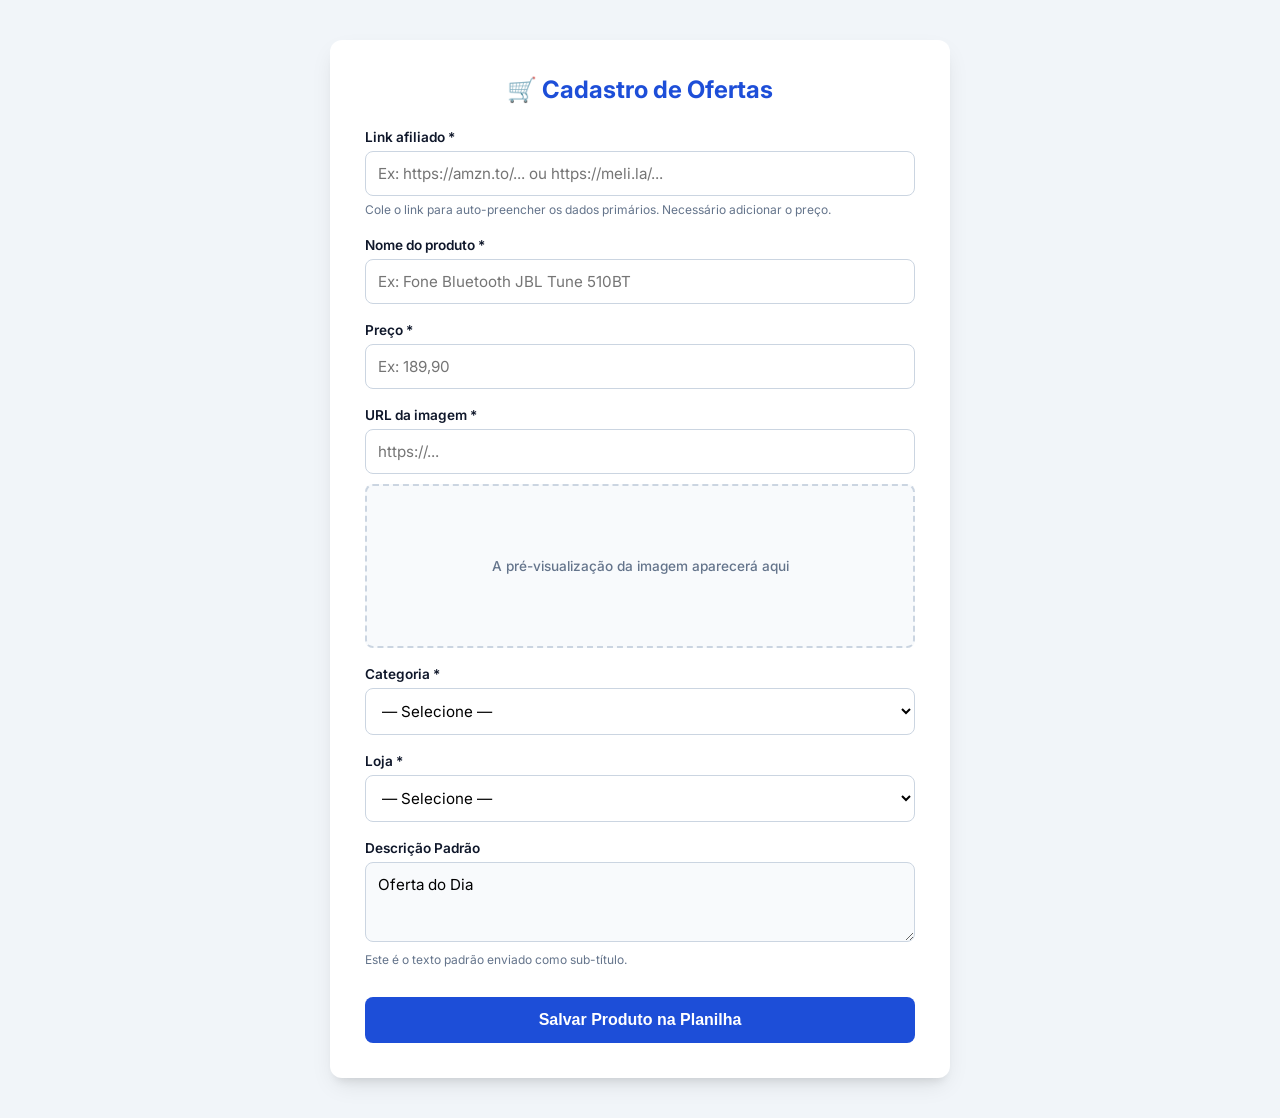
<file: 3497.html>
<!DOCTYPE html>

<html lang="pt-br">

<head>

    <meta charset="UTF-8">

    <meta name="viewport" content="width=device-width, initial-scale=1.0">

    <title>Admin — Mercado NEB</title>

    <link href="https://fonts.googleapis.com/css2?family=Inter:wght@400;600;700&display=swap" rel="stylesheet">

    <style>

        :root {

            --primary: #1d4ed8;

            --primary-hover: #1e40af;

            --bg-color: #f1f5f9;

            --surface: #ffffff;

            --text-main: #0f172a;

            --text-muted: #64748b;

            --border: #cbd5e1;

            --success-bg: #dcfce7;

            --success-text: #166534;

            --error-bg: #fef2f2;

            --error-text: #991b1b;

            --info-bg: #e0f2fe;

            --info-text: #075985;

        }



        body {

            font-family: 'Inter', sans-serif;

            background: var(--bg-color);

            color: var(--text-main);

            padding: 40px 20px;

            margin: 0;

            display: flex;

            justify-content: center;

        }



        .container {

            width: 100%;

            max-width: 550px;

            background: var(--surface);

            padding: 35px;

            border-radius: 12px;

            box-shadow: 0 10px 25px -5px rgba(0,0,0,0.1), 0 8px 10px -6px rgba(0,0,0,0.1);

        }



        h2 {

            text-align: center;

            margin-top: 0;

            margin-bottom: 25px;

            color: var(--primary);

            font-size: 1.5rem;

            display: flex;

            align-items: center;

            justify-content: center;

            gap: 10px;

        }



        .form-group {

            margin-bottom: 18px;

        }



        label {

            display: block;

            font-size: 0.85rem;

            font-weight: 600;

            color: var(--text-main);

            margin-bottom: 6px;

        }



        input, select, textarea {

            width: 100%;

            padding: 12px;

            border: 1px solid var(--border);

            border-radius: 8px;

            font-size: 0.95rem;

            font-family: 'Inter', sans-serif;

            box-sizing: border-box;

            transition: all 0.2s ease;

            background-color: #fff;

        }



        input:focus, select:focus, textarea:focus {

            border-color: var(--primary);

            box-shadow: 0 0 0 3px rgba(29, 78, 216, 0.15);

            outline: none;

        }



        textarea {

            height: 80px;

            resize: vertical;

            background-color: #f8fafc;

        }



        .preview {

            text-align: center;

            margin-top: 10px;

            min-height: 140px;

            background: #f8fafc;

            border-radius: 8px;

            display: flex;

            align-items: center;

            justify-content: center;

            border: 2px dashed var(--border);

            overflow: hidden;

            padding: 10px;

        }



        .preview img {

            max-width: 100%;

            max-height: 120px;

            object-fit: contain;

            display: none;

            border-radius: 4px;

        }



        .preview span {

            color: var(--text-muted);

            font-size: 0.85rem;

            font-weight: 500;

        }



        button {

            margin-top: 10px;

            width: 100%;

            padding: 14px;

            border: none;

            background: var(--primary);

            color: white;

            font-size: 1rem;

            font-weight: 700;

            border-radius: 8px;

            cursor: pointer;

            transition: background 0.2s, transform 0.1s;

        }



        button:hover:not(:disabled) {

            background: var(--primary-hover);

        }



        button:active:not(:disabled) {

            transform: scale(0.98);

        }



        button:disabled {

            background: var(--text-muted);

            cursor: not-allowed;

            opacity: 0.8;

        }



        .msg {

            margin-top: 20px;

            padding: 14px;

            border-radius: 8px;

            text-align: center;

            font-weight: 600;

            font-size: 0.9rem;

            display: none;

            animation: fadeIn 0.3s ease;

        }



        @keyframes fadeIn {

            from { opacity: 0; transform: translateY(-10px); }

            to { opacity: 1; transform: translateY(0); }

        }



        .msg.sucesso { background: var(--success-bg); color: var(--success-text); border: 1px solid #bbf7d0; }

        .msg.erro    { background: var(--error-bg); color: var(--error-text); border: 1px solid #fecaca; }

        .msg.info    { background: var(--info-bg); color: var(--info-text); border: 1px solid #bae6fd; }



        .preco-dica {

            font-size: 0.75rem;

            color: var(--text-muted);

            margin-top: 6px;

            line-height: 1.4;

        }



        .loading-input {

            background-image: url('https://i.gifer.com/ZZ5H.gif');

            background-repeat: no-repeat;

            background-position: right 12px center;

            background-size: 20px;

            padding-right: 40px;

        }

    </style>

</head>

<body>



<div class="container">

    <h2>🛒 Cadastro de Ofertas</h2>



    <div class="form-group">

        <label for="link">Link afiliado *</label>

        <input type="url" id="link" placeholder="Ex: https://amzn.to/... ou https://meli.la/..." oninput="aoDigitarLink()" required>

        <div class="preco-dica">Cole o link para auto-preencher os dados primários. Necessário adicionar o preço.</div>

    </div>



    <div class="form-group">

        <label for="nome">Nome do produto *</label>

        <input type="text" id="nome" placeholder="Ex: Fone Bluetooth JBL Tune 510BT" required>

    </div>



    <div class="form-group">

        <label for="preco">Preço *</label>

        <input type="text" id="preco" placeholder="Ex: 189,90">

    </div>

   

    <div class="form-group">

        <label for="img">URL da imagem *</label>

        <input type="url" id="img" placeholder="https://..." oninput="atualizarPreview()" required>

       

        <div class="preview">

            <img id="preview-img" alt="Preview da imagem">

            <span id="preview-txt">A pré-visualização da imagem aparecerá aqui</span>

        </div>

    </div>



    <div class="form-group">

        <label for="categoria">Categoria *</label>

        <select id="categoria" required>

            <option value="">— Selecione —</option>

            <option value="casa">Casa</option>

            <option value="auto">Auto</option>

            <option value="eletronicos">Eletrônicos</option>

            <option value="eletrodomesticos">Eletrodomésticos</option>

            <option value="fitness">Fitness</option>

            <option value="escritorio">Escritório</option>

            <option value="moda">Moda</option>

            <option value="beleza">Beleza</option>

            <option value="saude">Saúde</option>

            <option value="livros">Livros</option>

            <option value="outros">Outros</option>

        </select>

    </div>



    <div class="form-group">

        <label for="loja">Loja *</label>

        <select id="loja" required>

            <option value="">— Selecione —</option>

            <option value="amazon">Amazon</option>

            <option value="mercadolivre">Mercado Livre</option>

        </select>

    </div>



    <div class="form-group">

        <label for="desc">Descrição Padrão</label>

        <textarea id="desc" readonly>Oferta do Dia</textarea>

        <div class="preco-dica">Este é o texto padrão enviado como sub-título.</div>

    </div>



    <button id="btn-salvar" onclick="salvarProduto()">Salvar Produto na Planilha</button>



    <div class="msg" id="msg"></div>

</div>



<script>

    // Conexão com o Back-end (Google Apps Script)

    const API = "https://script.google.com/macros/s/AKfycbwnsSaW3Nc91CIohgmBeWz56Uk-NkfPPCgWFP7BAG26VDsyrys2eOlr8a7QaMlBlU7G/exec";



    let debounceTimeout;



    function aoDigitarLink() {

        clearTimeout(debounceTimeout);

        const linkStr = document.getElementById('link').value.trim();

       

        if (!linkStr.startsWith('http')) return;



        debounceTimeout = setTimeout(() => {

            processarLink(linkStr);

        }, 800);

    }



    async function processarLink(url) {

        const inputLink = document.getElementById('link');

        const lojaSelect = document.getElementById('loja');



        // Lógica de auto-seleção de loja melhorada

        const urlLower = url.toLowerCase();

        if (urlLower.includes('meli.la') || urlLower.includes('mercadolivre.com')) {

            lojaSelect.value = 'mercadolivre';

        } else if (urlLower.includes('amzn.to') || urlLower.includes('amazon.com')) {

            lojaSelect.value = 'amazon';

        }



        inputLink.classList.add('loading-input');

        mostrarMsg('Analisando link e extraindo metadados...', 'info');



        try {

            const resposta = await fetch(`https://api.microlink.io?url=${encodeURIComponent(url)}`);

            const dados = await resposta.json();



            if (dados.status === 'success') {

                const info = dados.data;



                if (info.title && !document.getElementById('nome').value) {

                    let tituloLimpo = info.title.split('|')[0].trim();

                    document.getElementById('nome').value = tituloLimpo;

                }



                if (info.image && info.image.url && !document.getElementById('img').value) {

                    document.getElementById('img').value = info.image.url;

                    atualizarPreview();

                }



                mostrarMsg('✅ Dados extraídos com sucesso! Revise e preencha o restante.', 'sucesso');

            } else {

                throw new Error('Microlink não retornou sucesso.');

            }

        } catch (erro) {

            console.warn('Scrape falhou no front-end:', erro);

            mostrarMsg('Preencha os dados manualmente. O scraping automático foi bloqueado pela loja.', 'info');

        } finally {

            inputLink.classList.remove('loading-input');

        }

    }



    function atualizarPreview() {

        const url = document.getElementById('img').value.trim();

        const img = document.getElementById('preview-img');

        const txt = document.getElementById('preview-txt');

       

        if (url) {

            img.src = url;

            img.style.display = 'block';

            txt.style.display = 'none';

        } else {

            img.style.display = 'none';

            txt.style.display = 'block';

        }

    }



    function mostrarMsg(texto, tipo) {

        const el = document.getElementById('msg');

        el.textContent = texto;

        el.className = 'msg ' + tipo;

        el.style.display = 'block';

       

        if (tipo !== 'info') {

            setTimeout(() => {

                el.style.animation = 'fadeIn 0.3s ease reverse forwards';

                setTimeout(() => {

                    el.style.display = 'none';

                    el.style.animation = '';

                }, 300);

            }, 5000);

        }

    }



    function validar(produto) {

        if (!produto.link)       return 'O Link Afiliado é obrigatório.';

        if (!produto.nome)       return 'O Nome do produto é obrigatório.';

        if (!produto.img)        return 'A URL da imagem é obrigatória.';

        if (!produto.categoria)  return 'Selecione a categoria do produto.';

        if (!produto.loja)       return 'Selecione a loja correspondente.';

        return null;

    }



    async function salvarProduto() {

        const btn = document.getElementById('btn-salvar');



        const produto = {

            nome:      document.getElementById('nome').value.trim(),

            preco:     document.getElementById('preco').value.trim(),

            img:       document.getElementById('img').value.trim(),

            link:      document.getElementById('link').value.trim(),

            categoria: document.getElementById('categoria').value,

            loja:      document.getElementById('loja').value,

            desc:      document.getElementById('desc').value.trim()

        };



        const erro = validar(produto);

        if (erro) {

            mostrarMsg(erro, 'erro');

            return;

        }



        // Estado de Loading no botão

        btn.disabled = true;

        btn.textContent = 'Enviando...';



        try {

            await fetch(API, {

                method: 'POST',

                mode: 'no-cors', // Necessário para evitar bloqueio de CORS do Google Apps Script

                body: JSON.stringify(produto),

            });



            mostrarMsg('✅ Produto cadastrado com sucesso!', 'sucesso');



            // Limpeza do formulário

            ['nome','preco','img','link'].forEach(id => document.getElementById(id).value = '');

            document.getElementById('categoria').value = '';

            document.getElementById('loja').value = '';

            atualizarPreview(); // Reseta a imagem de preview



        } catch (err) {

            console.error('Falha de rede:', err);

            mostrarMsg('❌ Erro de conexão ao tentar salvar na planilha.', 'erro');

        } finally {

            // Restaura o botão

            btn.disabled = false;

            btn.textContent = 'Salvar Produto na Planilha';

        }

    }

</script>



</body>

</html>
</file>
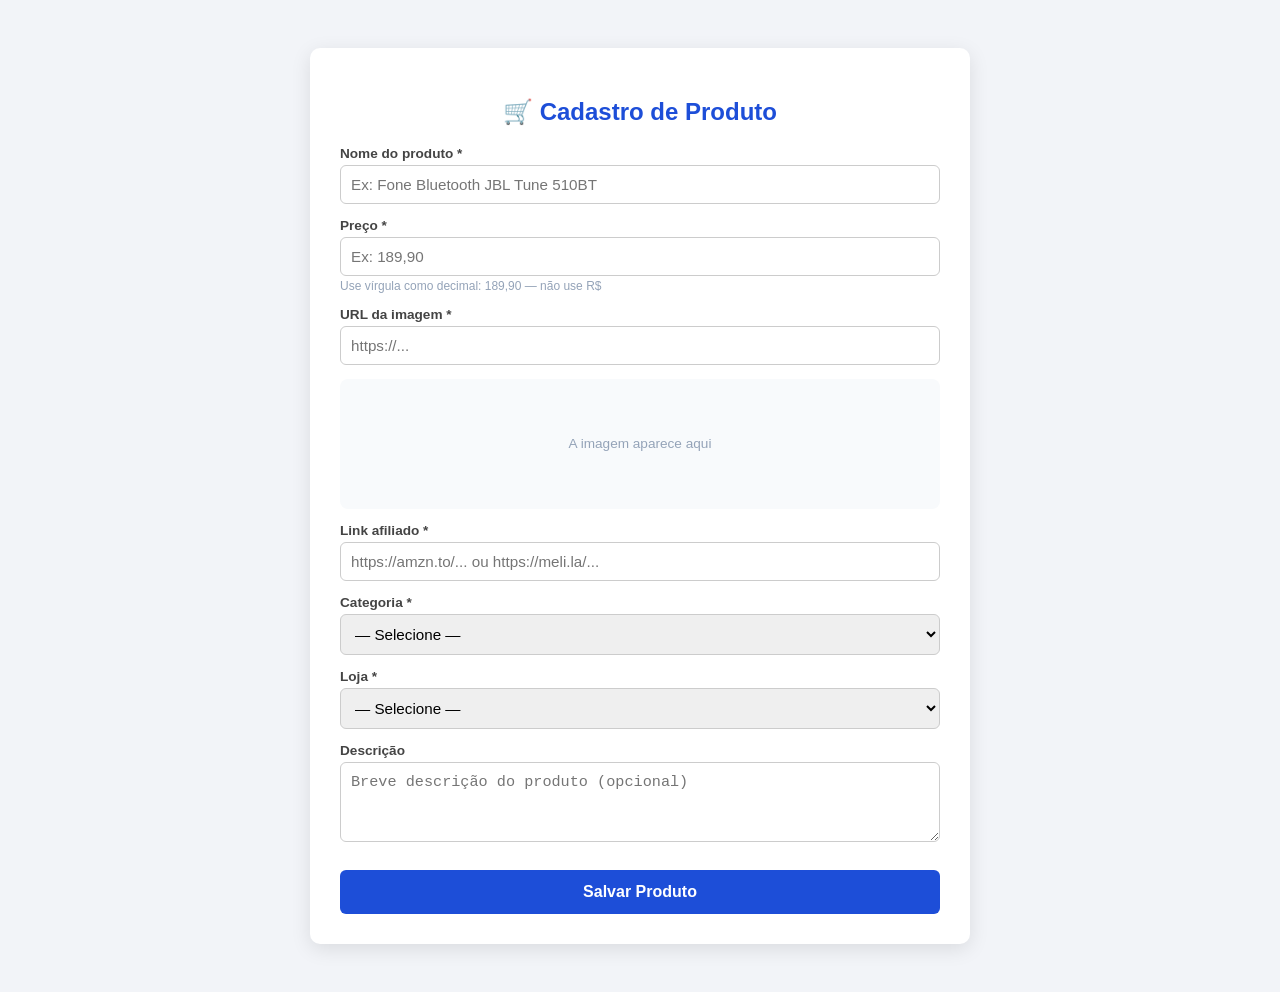
<file: admin.html>
<!DOCTYPE html>
<html lang="pt-br">
<head>
    <meta charset="UTF-8">
    <meta name="viewport" content="width=device-width, initial-scale=1.0">
    <title>Admin — Mercado NEB</title>
    <style>
        body {
            font-family: Arial, sans-serif;
            background: #f2f4f8;
            padding: 40px 20px;
        }

        .container {
            max-width: 600px;
            margin: auto;
            background: white;
            padding: 30px;
            border-radius: 10px;
            box-shadow: 0 5px 20px rgba(0,0,0,0.1);
        }

        h2 {
            text-align: center;
            margin-bottom: 20px;
            color: #1d4ed8;
        }

        label {
            display: block;
            margin-top: 14px;
            font-size: 0.85rem;
            font-weight: bold;
            color: #444;
        }

        input, select, textarea {
            width: 100%;
            padding: 10px;
            margin-top: 4px;
            border: 1px solid #ccc;
            border-radius: 6px;
            font-size: 0.95rem;
            box-sizing: border-box;
        }

        input:focus, select:focus, textarea:focus {
            border-color: #1d4ed8;
            outline: none;
        }

        textarea { height: 80px; resize: vertical; }

        .preview {
            text-align: center;
            margin: 14px 0 4px;
            min-height: 130px;
            background: #f8fafc;
            border-radius: 8px;
            display: flex;
            align-items: center;
            justify-content: center;
        }

        .preview img {
            max-width: 120px;
            max-height: 120px;
            object-fit: contain;
            display: none;
        }

        .preview span {
            color: #94a3b8;
            font-size: 0.85rem;
        }

        button {
            margin-top: 24px;
            width: 100%;
            padding: 13px;
            border: none;
            background: #1d4ed8;
            color: white;
            font-size: 1rem;
            font-weight: bold;
            border-radius: 6px;
            cursor: pointer;
            transition: background 0.2s;
        }

        button:hover { background: #1b4f72; }
        button:disabled { background: #94a3b8; cursor: default; }

        .msg {
            margin-top: 16px;
            padding: 12px;
            border-radius: 6px;
            text-align: center;
            font-weight: bold;
            display: none;
        }

        .msg.sucesso { background: #dcfce7; color: #166534; }
        .msg.erro    { background: #fef2f2; color: #991b1b; }

        .preco-dica {
            font-size: 0.75rem;
            color: #94a3b8;
            margin-top: 3px;
        }
    </style>
</head>
<body>

<div class="container">
    <h2>🛒 Cadastro de Produto</h2>

    <label>Nome do produto *</label>
    <input id="nome" placeholder="Ex: Fone Bluetooth JBL Tune 510BT">

    <label>Preço *</label>
    <input id="preco" placeholder="Ex: 189,90">
    <div class="preco-dica">Use vírgula como decimal: 189,90 — não use R$</div>

    <label>URL da imagem *</label>
    <input id="img" placeholder="https://..." oninput="atualizarPreview()">

    <div class="preview">
        <img id="preview-img">
        <span id="preview-txt">A imagem aparece aqui</span>
    </div>

    <label>Link afiliado *</label>
    <input id="link" placeholder="https://amzn.to/... ou https://meli.la/...">

    <label>Categoria *</label>
    <select id="categoria">
        <option value="">— Selecione —</option>
        <option value="casa">Casa</option>
        <option value="eletronicos">Eletrônicos</option>
        <option value="fitness">Fitness</option>
        <option value="escritorio">Escritório</option>
        <option value="moda">Moda</option>
        <option value="beleza">Beleza</option>
        <option value="saude">Saúde</option>
        <option value="livros">Livros</option>
        <option value="outros">Outros</option>
    </select>

    <label>Loja *</label>
    <select id="loja">
        <option value="">— Selecione —</option>
        <option value="amazon">Amazon</option>
        <option value="mercadolivre">Mercado Livre</option>
    </select>

    <label>Descrição</label>
    <textarea id="desc" placeholder="Breve descrição do produto (opcional)"></textarea>

    <button id="btn-salvar" onclick="salvarProduto()">Salvar Produto</button>

    <div class="msg" id="msg"></div>
</div>

<script>
    // ← Cole aqui a URL do seu Google Apps Script
    const API = "https://script.google.com/macros/s/AKfycbwnsSaW3Nc91CIohgmBeWz56Uk-NkfPPCgWFP7BAG26VDsyrys2eOlr8a7QaMlBlU7G/exec";

    function atualizarPreview() {
        const url = document.getElementById('img').value.trim();
        const img = document.getElementById('preview-img');
        const txt = document.getElementById('preview-txt');
        if (url) {
            img.src = url;
            img.style.display = 'block';
            txt.style.display = 'none';
        } else {
            img.style.display = 'none';
            txt.style.display = 'block';
        }
    }

    function mostrarMsg(texto, tipo) {
        const el = document.getElementById('msg');
        el.textContent = texto;
        el.className = 'msg ' + tipo;
        el.style.display = 'block';
        setTimeout(() => el.style.display = 'none', 4000);
    }

    function validar(produto) {
        if (!produto.nome)       return 'Preencha o nome do produto.';
        if (!produto.preco)      return 'Preencha o preço.';
        if (!produto.img)        return 'Preencha a URL da imagem.';
        if (!produto.link)       return 'Preencha o link afiliado.';
        if (!produto.categoria)  return 'Selecione uma categoria.';
        if (!produto.loja)       return 'Selecione a loja.';
        return null;
    }

    async function salvarProduto() {
        const btn = document.getElementById('btn-salvar');

        const produto = {
            // O ID sequencial é gerado pelo Apps Script na planilha
            nome:      document.getElementById('nome').value.trim(),
            preco:     document.getElementById('preco').value.trim(),
            img:       document.getElementById('img').value.trim(),
            link:      document.getElementById('link').value.trim(),
            categoria: document.getElementById('categoria').value,
            loja:      document.getElementById('loja').value,
            desc:      document.getElementById('desc').value.trim(),
        };

        const erro = validar(produto);
        if (erro) { mostrarMsg(erro, 'erro'); return; }

        btn.disabled = true;
        btn.textContent = 'Salvando...';

        try {
            await fetch(API, {
                method: 'POST',
                mode: 'no-cors', // necessário para Apps Script
                body: JSON.stringify(produto),
            });

            mostrarMsg('✅ Produto salvo com sucesso!', 'sucesso');

            // Limpa o formulário
            ['nome','preco','img','link','desc'].forEach(id => document.getElementById(id).value = '');
            document.getElementById('categoria').value = '';
            document.getElementById('loja').value = '';
            document.getElementById('preview-img').style.display = 'none';
            document.getElementById('preview-txt').style.display = 'block';

        } catch (err) {
            mostrarMsg('❌ Erro ao salvar. Verifique a URL do Apps Script.', 'erro');
        }

        btn.disabled = false;
        btn.textContent = 'Salvar Produto';
    }
</script>

</body>
</html>
</file>
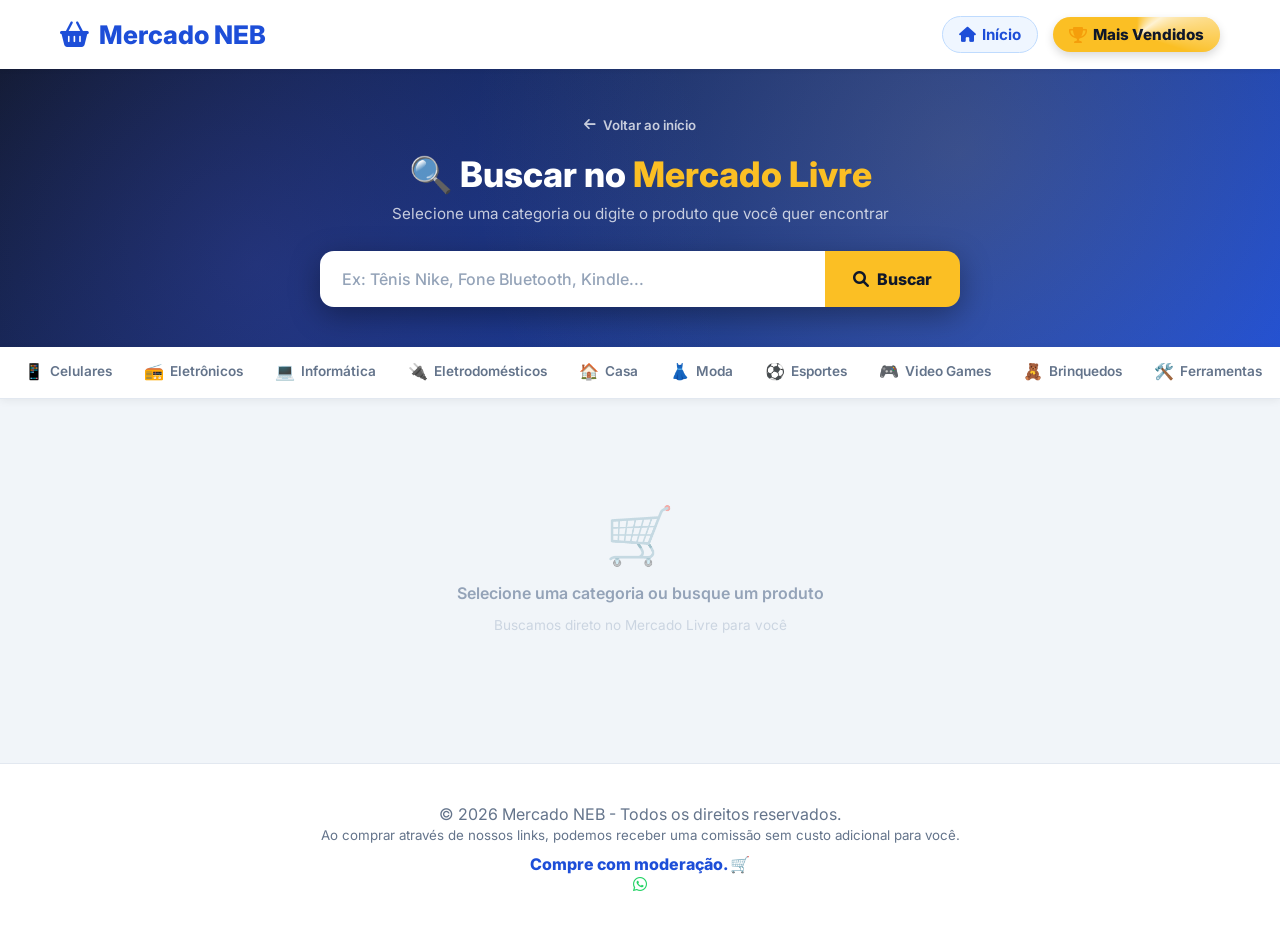
<file: busca.html>
<!DOCTYPE html>
<html lang="pt-br">
<head>
    <script async src="https://www.googletagmanager.com/gtag/js?id=G-QTCN9HXRNL"></script>
    <script>
        window.dataLayer = window.dataLayer || [];
        function gtag(){dataLayer.push(arguments);}
        gtag('js', new Date());
        gtag('config', 'G-QTCN9HXRNL');
    </script>

    <meta charset="UTF-8">
    <meta name="viewport" content="width=device-width, initial-scale=1.0">
    <title>Buscar Produtos | Mercado NEB</title>

    <link rel="icon" href="data:image/svg+xml,<svg xmlns=%22http://www.w3.org/2000/svg%22 viewBox=%220 0 100 100%22><text y=%22.9em%22 font-size=%2290%22>🧺</text></svg>">
    <link rel="stylesheet" href="style.css">
    <link rel="stylesheet" href="busca.css">
    <link href="https://fonts.googleapis.com/css2?family=Inter:wght@400;600;800&display=swap" rel="stylesheet">
    <link rel="stylesheet" href="https://cdnjs.cloudflare.com/ajax/libs/font-awesome/6.0.0/css/all.min.css">
</head>
<body>

    <header>
        <div class="container header-content">
            <a href="index.html" class="logo" style="text-decoration:none;">
                <i class="fas fa-shopping-basket"></i>
                <span>Mercado NEB</span>
            </a>
            <nav>
                <ul>
                    <li><a href="index.html" class="nav-inicio"><i class="fas fa-home"></i> Início</a></li>
                    <li>
                        <a href="mais_vendidos.html" class="nav-link-destaque">
                            <i class="fas fa-trophy"></i> Mais Vendidos
                        </a>
                    </li>
                </ul>
            </nav>
        </div>
    </header>


<script src="https://pl29206580.profitablecpmratenetwork.com/49/30/7b/49307b48dea85fa07eaa3f8c93891f4d.js"></script>


    <section class="busca-hero">
        <div class="container">
            <a href="index.html" class="back-link">
                <i class="fas fa-arrow-left"></i> Voltar ao início
            </a>
            <h1>🔍 Buscar no <span>Mercado Livre</span></h1>
            <p>Selecione uma categoria ou digite o produto que você quer encontrar</p>

            <div class="hero-search-wrap">
                <input
                    type="text"
                    id="campoBusca"
                    placeholder="Ex: Tênis Nike, Fone Bluetooth, Kindle..."
                    onkeydown="if(event.key==='Enter') executarBusca()"
                    autocomplete="off"
                />
                <button onclick="executarBusca()">
                    <i class="fas fa-search"></i> Buscar
                </button>
            </div>
        </div>
    </section>

    <nav class="categoria-bar">
        <div class="container">
            <button class="cat-btn" data-termo="Celulares Smartphones" onclick="buscaRapida(this)">
                <span>📱</span> Celulares
            </button>
            <button class="cat-btn" data-termo="Eletrônicos" onclick="buscaRapida(this)">
                <span>📻</span> Eletrônicos
            </button>
            <button class="cat-btn" data-termo="Notebook Computador" onclick="buscaRapida(this)">
                <span>💻</span> Informática
            </button>
            <button class="cat-btn" data-termo="Eletrodomésticos" onclick="buscaRapida(this)">
                <span>🔌</span> Eletrodomésticos
            </button>
            <button class="cat-btn" data-termo="Casa Decoração" onclick="buscaRapida(this)">
                <span>🏠</span> Casa
            </button>
            <button class="cat-btn" data-termo="Moda Roupas" onclick="buscaRapida(this)">
                <span>👗</span> Moda
            </button>
            <button class="cat-btn" data-termo="Esportes Fitness" onclick="buscaRapida(this)">
                <span>⚽</span> Esportes
            </button>
            <button class="cat-btn" data-termo="Video Games" onclick="buscaRapida(this)">
                <span>🎮</span> Video Games
            </button>
            <button class="cat-btn" data-termo="Brinquedos" onclick="buscaRapida(this)">
                <span>🧸</span> Brinquedos
            </button>
            <button class="cat-btn" data-termo="Ferramentas" onclick="buscaRapida(this)">
                <span>🛠️</span> Ferramentas
            </button>
            <button class="cat-btn" data-termo="Livros" onclick="buscaRapida(this)">
                <span>📚</span> Livros
            </button>
            <button class="cat-btn" data-termo="Beleza Cosméticos" onclick="buscaRapida(this)">
                <span>💄</span> Beleza
            </button>
        </div>
    </nav>

    <main class="resultados-section container">

        <div class="resultados-header" id="resultados-header" style="display:none;">
            <div>
                <div class="resultados-title">Resultados para: <span id="termo-exibido"></span></div>
                <div class="resultados-count" id="resultados-count" style="margin-top:6px;display:inline-block;"></div>
            </div>
            <div class="sort-wrap">
                <label for="ordenacao">Ordenar:</label>
                <select id="ordenacao" onchange="reordenar()">
                    <option value="relevance">Mais relevantes</option>
                    <option value="price_asc">Menor preço</option>
                    <option value="price_desc">Maior preço</option>
                    <option value="sold_quantity_desc">Mais vendidos</option>
                </select>
            </div>
        </div>

        <div id="resultados-conteudo">
            <div class="estado-inicial">
                <div class="icone">🛒</div>
                <p>Selecione uma categoria ou busque um produto</p>
                <small>Buscamos direto no Mercado Livre para você</small>
            </div>
        </div>

        <div class="price-alert-global" id="alerta-preco" style="display:none; margin-top: 30px;">
            ⚠️ Os valores poderam ser alterados a qualquer momento
        </div>

        <div class="ml-paginacao" id="ml-paginacao" style="display:none;">
            <button id="ml-btn-anterior" onclick="paginar(-1)">← Anterior</button>
            <span id="ml-info-pagina"></span>
            <button id="ml-btn-proximo" onclick="paginar(1)">Próximo →</button>
        </div>

    </main>

    <footer>
        <div class="container">
            <p>&copy; 2026 Mercado NEB - Todos os direitos reservados.</p>
            <small>Ao comprar através de nossos links, podemos receber uma comissão sem custo adicional para você.</small>
            <p class="footer-destaque">Compre com moderação. 🛒</p>
            <a href="https://wa.me/558532344277?text=Ol%C3%A1,%20vim%20pelo%20site%20Mercado%20NEB" target="_blank" class="nav-whatsapp" aria-label="Fale conosco no WhatsApp">
                <i class="fab fa-whatsapp"></i>
            </a>
        </div>
    </footer>

    <script>
        // Observador simples para mostrar o alerta apenas quando houver resultados de busca na tela
        const observador = new MutationObserver((mutations) => {
            mutations.forEach((mutation) => {
                if (mutation.type === 'childList') {
                    const temResultados = document.querySelector('#resultados-conteudo .ml-card');
                    document.getElementById('alerta-preco').style.display = temResultados ? 'block' : 'none';
                }
            });
        });

        // Inicia a observação no container de resultados
        window.addEventListener('DOMContentLoaded', () => {
            const containerResultados = document.getElementById('resultados-conteudo');
            if (containerResultados) {
                observador.observe(containerResultados, { childList: true });
            }
        });
    </script>
    <script src="busca.js"></script>

</body>
</html>
</file>
<file: style.css>
/* =====================================================
   MERCADO NEB — style.css
   ===================================================== */

/* --- VARIÁVEIS E BASE --- */
:root {
    --primary: #1d4ed8;
    --primary-dark: #1e40af;
    --secondary: #f8fafc;
    --accent: #fbbf24;
    --success: #2e7d32;
    --text: #0f172a;
    --text-light: #64748b;
    --shadow: 0 10px 15px -3px rgba(0, 0, 0, 0.1);
    --transition: all 0.3s cubic-bezier(0.4, 0, 0.2, 1);
}

* { margin: 0; padding: 0; box-sizing: border-box; }

body {
    font-family: 'Inter', sans-serif;
    background-color: #f1f5f9;
    color: var(--text);
    scroll-behavior: smooth;
    overflow-x: hidden;
}

.container { max-width: 1200px; margin: 0 auto; padding: 0 20px; }

/* =====================================================
   HEADER E NAVEGAÇÃO
   ===================================================== */
header {
    background: white;
    padding: 1rem 0;
    box-shadow: 0 2px 4px rgba(0,0,0,0.05);
    position: sticky;
    top: 0;
    z-index: 1000;
}

.header-content { display: flex; justify-content: space-between; align-items: center; }

.logo {
    display: flex;
    align-items: center;
    gap: 10px;
    font-size: 1.6rem;
    font-weight: 800;
    color: var(--primary);
    white-space: nowrap;
}

nav ul { display: flex; list-style: none; gap: 15px; align-items: center; }

nav ul li a {
    text-decoration: none;
    color: var(--text);
    font-weight: 600;
    font-size: 0.95rem;
    padding: 8px 12px;
    position: relative;
    transition: var(--transition);
}

nav ul li a:hover { color: var(--primary); transform: scale(1.05); }

nav ul li a::after {
    content: '';
    position: absolute;
    bottom: 0;
    left: 12px;
    width: 0;
    height: 2px;
    background: var(--primary);
    transition: width 0.3s;
}

/* Botões do Menu */
.nav-inicio {
    background-color: #eff6ff;
    color: var(--primary) !important;
    padding: 8px 16px !important;
    border-radius: 20px;
    font-weight: 700 !important;
    display: flex;
    align-items: center;
    gap: 6px;
    transition: var(--transition);
    border: 1px solid #bfdbfe;
}

.nav-inicio:hover {
    background-color: var(--primary);
    color: white !important;
    transform: scale(1.05);
    box-shadow: 0 4px 10px rgba(29, 78, 216, 0.2);
}
.nav-inicio::after { display: none; }

.nav-link-destaque {
    background-color: var(--accent);
    color: var(--text) !important;
    padding: 8px 16px !important;
    border-radius: 20px;
    font-weight: 800 !important;
    display: flex;
    align-items: center;
    gap: 6px;
    transition: var(--transition);
    position: relative;
    z-index: 1;
    overflow: hidden;
    box-shadow: 0 4px 10px rgba(0,0,0,0.15);
}

.nav-link-destaque i {
    color: #f59e0b;
    font-size: 1rem;
    transition: var(--transition);
}

.nav-link-destaque::before {
    content: '';
    position: absolute;
    top: 50%; left: 50%;
    width: 200%; height: 200%;
    background: conic-gradient(transparent, rgba(255,255,255,0.8), transparent 30%);
    transform: translate(-50%, -50%) rotate(0deg);
    animation: rotateGlow 3s linear infinite;
    z-index: -1;
}

@keyframes rotateGlow {
    from { transform: translate(-50%, -50%) rotate(0deg); }
    to   { transform: translate(-50%, -50%) rotate(360deg); }
}

.nav-link-destaque:hover {
    transform: scale(1.05);
    background-color: #fcd34d;
    box-shadow: 0 8px 15px rgba(0,0,0,0.2);
}

.nav-link-destaque:hover::before {
    animation-duration: 1.5s;
    background: conic-gradient(transparent, rgba(29,78,216,0.8), transparent 30%);
}

.nav-link-destaque:hover i { transform: scale(1.2) rotate(10deg); color: var(--primary); }

.nav-busca-ml {
    background: #0f172a;
    color: white !important;
    padding: 8px 16px !important;
    border-radius: 20px;
    font-weight: 800 !important;
    display: flex;
    align-items: center;
    gap: 6px;
    text-decoration: none;
    transition: var(--transition);
}

.nav-busca-ml:hover { background: #1e293b; transform: scale(1.05); }
.nav-busca-ml::after { display: none; }

.amazon-nav-btn {
    display: inline-flex;
    align-items: center;
    background-color: #FF9900;
    color: #111111 !important;
    text-decoration: none;
    padding: 8px 20px;
    border-radius: 50px;
    font-weight: 800;
    font-size: 14px;
    transition: background-color 0.2s ease, transform 0.1s ease;
    border: none;
    margin-left: 10px;
}

.amazon-nav-btn:hover {
    background-color: #e68a00;
    color: #000 !important;
    transform: scale(1.05);
}

.amazon-nav-btn i {
    font-size: 18px;
    margin-right: 8px;
    margin-top: 2px;
}
.amazon-nav-btn::after { display: none; }

/* Botão WhatsApp */
.nav-whatsapp { color: #25d366 !important; }
.nav-whatsapp:hover { color: #128c7e !important; }
.nav-whatsapp::after { background: #25d366 !important; }

/* =====================================================
   CARROSSEL
   ===================================================== */
.carousel { position: relative; height: 400px; overflow: hidden; background: #000; }

.slide {
    position: absolute;
    width: 100%; height: 100%;
    display: flex;
    align-items: center;
    justify-content: center;
    opacity: 0;
    transition: opacity 1.2s ease-in-out;
}

.slide.active { opacity: 1; }

.slide-content { text-align: center; color: white; padding: 0 25px; max-width: 900px; }
.slide-content h1 { font-size: 3rem; font-weight: 800; margin-bottom: 15px; line-height: 1.1; }
.slide-content p { font-size: 1.2rem; line-height: 1.4; opacity: 0.9; }

.slide-1 { background: linear-gradient(135deg, #1e3a8a, #3b82f6); }
.slide-2 { background: linear-gradient(135deg, #059669, #10b981); }
.slide-3 { background: linear-gradient(135deg, #7c3aed, #a78bfa); }
.slide-2-texto { font-size: 1.5rem; font-weight: 600; }

/* =====================================================
   BUSCA E FILTROS
   ===================================================== */
.search-section { margin: 40px auto 20px; }

.search-box {
    background: white;
    display: flex;
    align-items: center;
    padding: 15px 25px;
    border-radius: 15px;
    box-shadow: var(--shadow);
    border: 1px solid #e2e8f0;
    transition: var(--transition);
}

.search-box:focus-within { border-color: var(--primary); box-shadow: 0 0 0 3px rgba(29,78,216,0.1); }
.search-box input { border: none; outline: none; width: 100%; margin-left: 15px; font-size: 1.1rem; color: var(--text); }

.filter-wrapper {
    display: flex;
    gap: 10px;
    overflow-x: auto;
    padding: 15px 0;
    scrollbar-width: none;
}
.filter-wrapper::-webkit-scrollbar { display: none; }

.filter-btn {
    background: white;
    border: 1px solid #e2e8f0;
    padding: 8px 18px;
    border-radius: 20px;
    white-space: nowrap;
    cursor: pointer;
    font-weight: 600;
    font-size: 0.85rem;
    transition: var(--transition);
    color: var(--text-light);
}

.filter-btn.active { background: var(--primary); color: white; border-color: var(--primary); }
.filter-btn:hover:not(.active) { background: #f8fafc; border-color: var(--primary); }

.btn-fav-filter i { color: #ef4444 !important; margin-right: 5px; transition: var(--transition); }
.btn-fav-filter.active { background: var(--primary) !important; color: white !important; }

/* Filtro de preço */
.price-filter-wrapper {
    display: flex;
    flex-direction: column;
    align-items: flex-end;
    margin: 10px 0 30px;
    position: relative;
}

.btn-filter-toggle {
    background: var(--primary);
    color: white;
    border: none;
    padding: 10px 20px;
    border-radius: 25px;
    cursor: pointer;
    font-weight: bold;
    box-shadow: var(--shadow);
    transition: var(--transition);
    z-index: 101;
    display: flex;
    align-items: center;
    gap: 8px;
}

.price-panel {
    background: white;
    padding: 20px;
    border-radius: 15px;
    box-shadow: 0 10px 30px rgba(0,0,0,0.2);
    width: 280px;
    position: absolute;
    top: 50px;
    right: 0;
    z-index: 100;
    border: 1px solid #e2e8f0;
}

.price-panel.hidden { display: none !important; }

/* =====================================================
   GRID E CARDS - RESPONSIVO E CENTRALIZADO
   ===================================================== */

.info-database {
    background-color: #e0f2fe;
    color: #0369a1;
    padding: 10px 15px; /* Menor padding para mobile */
    border-radius: 8px;
    margin-bottom: 24px;
    font-size: 0.9rem;
    display: flex;
    align-items: center;
    gap: 8px; /* Menor gap para mobile */
    border: 1px solid #bae6fd;
    font-weight: 500;
    box-shadow: 0 2px 4px rgba(0,0,0,0.02);
    line-height: 1.5;
}

.info-database i { font-size: 1.2rem; color: #0284c7; flex-shrink: 0; }

.price-alert-global {
    background-color: #fffbeb;
    color: #b45309;
    border: 1px solid #fde68a;
    padding: 12px 24px;
    border-radius: 12px;
    font-size: 0.95rem;
    font-weight: 600;
    margin: 0 auto 30px auto;
    max-width: fit-content;
    box-shadow: 0 4px 6px rgba(0,0,0,0.02);
    text-align: center;
}

/* BASE GRID (Mobile First)
   Foco: Impor 2 colunas como no exemplo
*/
.grid-offers {
    display: grid;
    gap: 15px; /* Menor espaçamento para mobile */
    grid-template-columns: repeat(2, 1fr); /* FORÇA 2 COLUNAS */
    margin-bottom: 25px;
}

.card {
    background: white;
    border-radius: 16px;
    overflow: hidden;
    transition: var(--transition);
    border: 1px solid #e2e8f0;
    display: flex;
    flex-direction: column;
    animation: fadeInCard 0.5s ease backwards;
    scroll-margin-top: 100px;
}

@keyframes fadeInCard {
    from { opacity: 0; transform: translateY(10px); }
    to   { opacity: 1; transform: translateY(0); }
}

.card:hover { transform: translateY(-10px) scale(1.02); box-shadow: 0 20px 25px -5px rgba(0,0,0,0.15); }

.card-img {
    width: 100%;
    height: 180px; /* Reduzido para base/mobile */
    padding: 15px; /* Menor padding para mobile */
    background: #fff;
    display: flex;
    justify-content: center;
    align-items: center;
    overflow: hidden;
    border-bottom: 1px solid #f1f5f9;
    position: relative;
}

.card-img img { max-width: 100%; max-height: 100%; object-fit: contain; transition: transform 0.5s ease; }

.highlight-card {
    box-shadow: 0 0 20px rgba(255,217,0,0.781);
    transform: scale(1.02);
    transition: all 0.5s ease;
}

.badge-loja {
    position: absolute;
    top: 10px; left: 10px;
    padding: 4px 10px;
    border-radius: 20px;
    font-size: 0.65rem; /* Levemente menor para mobile */
    font-weight: 800;
    text-transform: uppercase;
    color: white;
    z-index: 2;
    box-shadow: 0 2px 4px rgba(0,0,0,0.1);
}

.badge-loja.amazon { background: #ff9900; color: #000; }
.badge-loja.mercadolivre { background: #fff159; color: #333; }

.card-info { padding: 15px; /* Menor padding para mobile */ display: flex; flex-direction: column; flex-grow: 1; }

.card-info h3 {
    font-size: 1rem; /* Levemente menor para mobile */
    margin-bottom: 8px;
    font-weight: 700;
    min-height: 2.4rem; /* Menor altura para mobile */
    display: -webkit-box;
    -webkit-line-clamp: 2;
    -webkit-box-orient: vertical;
    overflow: hidden;
}

.card-info p { font-size: 0.8rem; /* Levemente menor para mobile */ color: var(--text-light); margin-bottom: 12px; flex-grow: 1; }

.price-container {
    margin-bottom: 12px;
    color: var(--success);
    font-weight: 800;
    display: inline-flex;
    align-items: baseline;
    gap: 4px;
    transition: all 0.3s ease;
}

.price-label { font-size: 0.8rem; }
.price-value { font-size: 1.3rem; /* Menor valor base para mobile */ transition: all 0.3s ease; }

.card-actions { display: flex; gap: 8px; /* Menor gap para mobile */ align-items: center; margin-top: auto; }

.btn-buy {
    flex-grow: 1;
    background: var(--primary);
    color: white;
    text-decoration: none;
    padding: 12px; /* Menor padding para mobile */
    border-radius: 12px;
    text-align: center;
    font-weight: 700;
    font-size: 0.9rem; /* Levemente menor para mobile */
    transition: var(--transition);
    display: flex;
    align-items: center;
    justify-content: center;
    gap: 6px; /* Menor gap para mobile */
}

.btn-buy:hover { background: var(--primary-dark); transform: scale(1.02); }
.btn-buy i { font-size: 0.9rem; }

.btn-buy-mercadolivre { background: #3483fa; color: white !important; }
.btn-buy-mercadolivre:hover { background: #2968c8 !important; }

.btn-buy-amazon { background: #ff9900; color: #000 !important; }
.btn-buy-amazon:hover { background: #e68900 !important; }

/* Botão Share com tamanho fixo para não esmagar o botão comprar */
.btn-share {
    background: #f1f5f9;
    color: #64748b;
    border: none;
    width: 44px; /* Dimensão fixa em vez de padding flexível */
    height: 44px; /* Dimensão fixa */
    padding: 0;
    border-radius: 12px;
    cursor: pointer;
    transition: var(--transition);
    display: flex;
    align-items: center;
    justify-content: center;
    flex-shrink: 0; /* Impede que o botão share seja esmagado */
}

.btn-favorite {
    position: absolute;
    top: 15px; right: 15px;
    background: rgba(255,255,255,0.9);
    border: none;
    width: 32px; /* Menor para mobile */
    height: 32px; /* Menor para mobile */
    border-radius: 50%;
    display: flex;
    align-items: center;
    justify-content: center;
    cursor: pointer;
    box-shadow: 0 4px 10px rgba(0,0,0,0.1);
    transition: var(--transition);
    z-index: 10;
    color: #cbd5e1;
    font-size: 0.9rem; /* Menor para mobile */
}

.btn-favorite.active i,
.btn-favorite.active { color: #ef4444 !important; }
.btn-favorite.active { animation: heartBeat 0.4s cubic-bezier(0.175, 0.885, 0.32, 1.275); }

@keyframes heartBeat {
    0%   { transform: scale(1); }
    50%  { transform: scale(1.4); }
    100% { transform: scale(1); }
}

/* =====================================================
   PAGINAÇÃO
   ===================================================== */
#paginacao-produtos {
    display: none;
    justify-content: center;
    align-items: center;
    gap: 8px;
    flex-wrap: wrap;
    margin: 10px 0 50px;
}

#paginas-numeradas { display: flex; gap: 6px; flex-wrap: wrap; justify-content: center; }

.btn-pag {
    border: 1.5px solid #e2e8f0;
    background: #fff;
    color: #1d4ed8;
    padding: 10px 22px;
    border-radius: 10px;
    font-size: 0.9rem;
    font-weight: 700;
    cursor: pointer;
    font-family: 'Inter', sans-serif;
    transition: all 0.2s;
}

.btn-pag:hover:not(:disabled) { background: #1d4ed8; color: #fff; border-color: #1d4ed8; }
.btn-pag:disabled { opacity: 0.35; cursor: default; }

.btn-pag-numero {
    width: 38px; height: 38px;
    border-radius: 8px;
    border: 1.5px solid #e2e8f0;
    background: #fff;
    color: #1d4ed8;
    font-size: 0.88rem;
    font-weight: 700;
    cursor: pointer;
    font-family: 'Inter', sans-serif;
    transition: all 0.2s;
}

.btn-pag-numero.ativo { background: #1d4ed8; color: #fff; border-color: #1d4ed8; cursor: default; }

/* =====================================================
   TOAST (NOTIFICAÇÕES)
   ===================================================== */
#toast-container {
    position: fixed;
    bottom: 30px;
    left: 50%;
    transform: translateX(-50%);
    z-index: 9999;
    display: flex;
    flex-direction: column;
    align-items: center;
    pointer-events: none;
}

.toast {
    background: rgba(15,23,42,0.9);
    backdrop-filter: blur(8px);
    color: white;
    padding: 14px 28px;
    border-radius: 50px;
    box-shadow: 0 15px 30px rgba(0,0,0,0.3);
    margin-top: 10px;
    font-size: 0.95rem;
    font-weight: 600;
    display: flex;
    align-items: center;
    gap: 12px;
    border: 1px solid rgba(255,255,255,0.1);
    animation: slideUpToast 0.5s cubic-bezier(0.68, -0.55, 0.265, 1.55),
               fadeOutToast 0.5s ease 2.5s forwards;
    white-space: nowrap;
}

.toast i { color: #ef4444 !important; font-size: 1.1rem; }

@keyframes slideUpToast {
    from { opacity: 0; transform: translateY(40px) scale(0.8); }
    to   { opacity: 1; transform: translateY(0) scale(1); }
}

@keyframes fadeOutToast {
    to { opacity: 0; transform: translateY(-20px); }
}

/* =====================================================
   CARDS ML & CATEGORIAS EXTRAS (MANTIDOS PARA COMPATIBILIDADE)
   ===================================================== */
.ml-grid {
    display: grid;
    grid-template-columns: repeat(auto-fill, minmax(200px, 1fr));
    gap: 20px;
    margin-bottom: 30px;
}

.ml-card {
    background: #fff;
    border-radius: 14px;
    box-shadow: 0 2px 12px rgba(0,0,0,0.08);
    overflow: hidden;
    transition: transform 0.22s, box-shadow 0.22s, border-color 0.22s;
    display: flex;
    flex-direction: column;
    text-decoration: none;
    color: inherit;
    border: 1.5px solid transparent;
    position: relative;
}

.ml-card:hover { transform: translateY(-5px); box-shadow: 0 12px 30px rgba(0,0,0,0.13); border-color: #3483fa; }

.ml-card-img { width: 100%; height: 185px; object-fit: contain; background: #f8f9fb; padding: 14px; }
.ml-card-body { padding: 14px; flex: 1; display: flex; flex-direction: column; gap: 5px; }

.ml-card-titulo {
    font-size: 0.87rem;
    font-weight: 600;
    line-height: 1.35;
    display: -webkit-box;
    -webkit-line-clamp: 2;
    -webkit-box-orient: vertical;
    overflow: hidden;
    color: #1e293b;
}

.ml-card-preco { font-size: 1.25rem; font-weight: 800; color: #0f172a; margin-top: auto; }
.ml-card-original { font-size: 0.78rem; color: #94a3b8; text-decoration: line-through; }

.ml-card-desconto {
    display: inline-block;
    background: #dcfce7;
    color: #16a34a;
    font-size: 0.72rem;
    font-weight: 700;
    padding: 2px 8px;
    border-radius: 5px;
}

.ml-card-frete { font-size: 0.74rem; font-weight: 600; color: #16a34a; }

.ml-badge-novo {
    position: absolute;
    top: 10px; left: 10px;
    background: #3483fa;
    color: #fff;
    font-size: 0.63rem;
    font-weight: 700;
    padding: 3px 9px;
    border-radius: 20px;
    letter-spacing: 0.5px;
    text-transform: uppercase;
}

.ml-loading {
    display: flex; flex-direction: column; align-items: center; justify-content: center;
    padding: 70px 20px; gap: 16px; color: #64748b; font-size: 0.95rem; font-weight: 600;
}

.ml-spinner {
    width: 44px; height: 44px;
    border: 4px solid #e2e8f0; border-top-color: #3483fa;
    border-radius: 50%;
    animation: spin 0.75s linear infinite;
}

@keyframes spin { to { transform: rotate(360deg); } }

.ml-erro { text-align: center; padding: 50px 20px; color: #dc2626; background: #fef2f2; border-radius: 14px; font-size: 0.95rem; border: 1px solid #fecaca; }

.ml-paginacao { display: flex; justify-content: center; gap: 12px; align-items: center; flex-wrap: wrap; margin-top: 12px; }
.ml-paginacao button { border: 1.5px solid #e2e8f0; background: #fff; color: #3483fa; padding: 10px 22px; border-radius: 10px; font-size: 0.9rem; font-weight: 700; cursor: pointer; transition: all 0.2s; font-family: 'Inter', sans-serif; }
.ml-paginacao button:hover:not(:disabled) { background: #3483fa; color: #fff; border-color: #3483fa; transform: scale(1.03); }
.ml-paginacao button:disabled { opacity: 0.35; cursor: default; }
.ml-paginacao span { font-size: 0.88rem; color: #64748b; font-weight: 600; }

.categoria-bar { background: #fff; border-bottom: 1.5px solid #e2e8f0; position: sticky; top: 65px; z-index: 90; box-shadow: 0 2px 8px rgba(0,0,0,0.06); width: 100%; }
.categoria-bar .container { max-width: 100% !important; padding: 0 8px !important; display: flex; align-items: stretch; overflow-x: auto; overflow-y: visible; scrollbar-width: none; -ms-overflow-style: none; }
.categoria-bar .container::-webkit-scrollbar { display: none; }

.cat-btn { display: inline-flex; align-items: center; gap: 6px; padding: 14px 16px; border: none; border-bottom: 3px solid transparent; background: transparent; font-family: 'Inter', sans-serif; font-size: 0.85rem; font-weight: 600; color: #64748b; cursor: pointer; white-space: nowrap; flex-shrink: 0; transition: all 0.2s ease; }
.cat-btn:hover { color: #1d4ed8; background: #f8fafc; }
.cat-btn.active { color: #1d4ed8; border-bottom-color: #1d4ed8; background: #eff6ff; }
.cat-btn span, .cat-btn .cat-emoji { font-size: 1rem; }

/* =====================================================
   FOOTER
   ===================================================== */
footer {
    background: white;
    padding: 40px;
    text-align: center;
    border-top: 1px solid #e2e8f0;
    color: var(--text-light);
}

.footer-destaque { font-weight: 800; margin-top: 10px; color: var(--primary); }

/* =====================================================
   RESPONSIVIDADE (Ajustes de Celular)
   ===================================================== */
@media (max-width: 768px) {
    .header-content { flex-direction: column; gap: 15px; }
    .amazon-nav-btn { margin-left: 0; margin-top: 10px; }
    
    .categoria-bar { top: 58px; }
    .cat-btn { padding: 12px 13px; font-size: 0.8rem; gap: 5px; }

    .busca-hero h1 { font-size: 1.8rem; }
    .hero-search-wrap input { padding: 15px 16px; font-size: 0.9rem; }
    .hero-search-wrap button { padding: 0 20px; font-size: 0.88rem; }
    .resultados-header { flex-direction: column; align-items: flex-start; gap: 8px; }

    .mais-vendidos-hero h1 { font-size: 1.9rem; }
    .vitrine-header { flex-direction: column; align-items: flex-start; }
}

/* RESPONSIVIDADE (Escala Ascendente - Adiciona Colunas)
   Tablet, Desktop Pequeno, Desktop Grande
*/

/* Tablet (e.g., min-width: 769px) */
@media (min-width: 769px) {
     .info-database { padding: 14px 18px; gap: 12px; font-size: 0.95rem; }
     .info-database i { font-size: 1.4rem; }

     .grid-offers {
        grid-template-columns: repeat(3, 1fr); /* 3 COLUNAS PARA TABLET */
        gap: 20px; /* Aumenta gap */
    }
     .card-img { height: 200px; padding: 20px; } /* Restaura card image height */
     .card-info { padding: 20px; }
     .card-info h3 { font-size: 1.1rem; min-height: 2.8rem; }
     .card-info p { font-size: 0.85rem; margin-bottom: 15px; }
     .price-container { margin-bottom: 15px; }
     .price-label { font-size: 0.9rem; }
     .price-value { font-size: 1.5rem; }
     .card-actions { gap: 10px; }
     .btn-buy { padding: 14px; gap: 8px; font-size: 0.95rem; }
     .btn-buy i { font-size: 1rem; }
     
     .btn-share { padding: 0; width: 46px; height: 46px; } /* Botão share levemente maior no desktop */
     
     .btn-favorite { width: 38px; height: 38px; font-size: 1rem; }
}

/* Desktop Pequeno (e.g., min-width: 1025px) */
@media (min-width: 1025px) {
     .grid-offers {
        grid-template-columns: repeat(4, 1fr); /* 4 COLUNAS PARA DESKTOP PEQUENO */
        gap: 25px; /* Aumenta gap */
    }
}

/* Desktop Grande (e.g., min-width: 1281px) */
@media (min-width: 1281px) {
     .grid-offers {
        grid-template-columns: repeat(5, 1fr); /* 5 COLUNAS PARA DESKTOP GRANDE */
        gap: 30px; /* Gap padrão */
    }
}

/* Mantém os ajustes finos para telas muito pequenas */
@media (max-width: 600px) {
    .busca-hero { padding: 28px 0 24px; }
    .busca-hero h1 { font-size: 1.4rem; }
    .busca-hero p { font-size: 0.85rem; margin-bottom: 16px; }
    .hero-search-wrap { border-radius: 12px; }
    .hero-search-wrap input { padding: 14px 14px; font-size: 0.88rem; }
    .hero-search-wrap button { padding: 0 16px; font-size: 0.82rem; }
    .resultados-header { flex-direction: column; align-items: flex-start; gap: 6px; }
    .mais-vendidos-hero h1 { font-size: 1.5rem; }
    
    /* Encolhimento específico dos botões para caber em telas mobile comuns */
    .btn-buy {
        padding: 10px 8px; /* Tira gordura horizontal */
        font-size: 0.8rem; /* Fonte menor para caber "Comprar" */
        gap: 4px;
    }
    .btn-share {
        width: 38px; /* Força o botão a ser menor, dando mais espaço pro "Comprar" */
        height: 38px;
    }
}

@media (max-width: 480px) {
    nav ul { gap: 8px; flex-wrap: wrap; justify-content: center; }
    nav ul li a { font-size: 0.8rem; padding: 5px 8px; }
    .carousel { height: 200px !important; }
    .slide-content h1 { font-size: 1.6rem !important; margin-bottom: 8px; line-height: 1.2; }
    .slide-content p { font-size: 0.9rem !important; line-height: 1.3; }
    
    /* Foco no Grid Mobile Extremo */
    .grid-offers { padding: 0 10px; gap: 10px; } /* Ainda mais gap mobile extremo */
    .card-img { height: 160px; padding: 10px; } /* Imagem menor mobile extremo * /
    .card-info { padding: 10px; }
    
    .filter-btn { font-size: 0.8rem; padding: 6px 14px; }
    .nav-inicio, .nav-link-destaque, .nav-busca-ml { padding: 6px 12px !important; font-size: 0.85rem !important; }
    .price-alert-global { font-size: 0.8rem; padding: 10px 12px; width: 92%; line-height: 1.4; }
    .toast { padding: 10px 20px; font-size: 0.8rem; gap: 8px; }
    .toast i { font-size: 0.9rem; }
    
    /* Ajuste de sobrevivência para celulares pequenos (iPhone SE, Galaxy antigos) */
    .card-actions {
        gap: 5px; /* Espaço mínimo entre os botões */
    }
    .btn-buy {
        padding: 8px 5px;
        font-size: 0.75rem; 
    }
    .btn-buy i {
        font-size: 0.8rem;
    }
    .btn-share {
        width: 34px; /* Tamanho mínimo usável pro dedo */
        height: 34px;
    }
    .btn-share i {
        font-size: 0.85rem;
    }
}

@media (max-width: 380px) {
    .cat-btn { padding: 10px 9px; font-size: 0.72rem; }
    .ml-grid { gap: 8px; }
    .ml-card-img { height: 100px; padding: 8px; }
}
</file>
<file: busca.css>
/* =====================================================
   MERCADO NEB — busca.css
   ===================================================== */

/* ── HERO ── */
.busca-hero {
    background: linear-gradient(135deg, #0f172a 0%, #1d4ed8 100%);
    padding: 44px 0 40px;
    text-align: center;
    position: relative;
    overflow: hidden;
}

.busca-hero::before {
    content: '';
    position: absolute;
    inset: 0;
    background:
        radial-gradient(circle at 75% 30%, rgba(251,191,36,0.15) 0%, transparent 50%),
        radial-gradient(circle at 20% 70%, rgba(99,102,241,0.2) 0%, transparent 45%);
    pointer-events: none;
}

.busca-hero h1 {
    font-size: 2.2rem;
    font-weight: 800;
    color: #fff;
    margin-bottom: 8px;
    position: relative;
}

.busca-hero h1 span { color: #fbbf24; }

.busca-hero p {
    color: rgba(255,255,255,0.75);
    font-size: 0.95rem;
    margin-bottom: 28px;
    position: relative;
}

/* ── CAMPO DE BUSCA HERO ── */
.hero-search-wrap {
    position: relative;
    width: calc(100% - 40px); /* Garante que nunca vai tocar as bordas no mobile */
    max-width: 640px;
    margin: 0 auto;
    display: flex;
    border-radius: 14px;
    overflow: hidden;
    box-shadow: 0 8px 30px rgba(0,0,0,0.35);
}

.hero-search-wrap input {
    flex: 1;
    border: none;
    outline: none;
    padding: 18px 22px;
    font-size: 1rem;
    font-family: 'Inter', sans-serif;
    font-weight: 500;
    color: #0f172a;
    background: #fff;
    width: 100%; /* Garante que o input preencha o espaço sem empurrar o botão */
}

.hero-search-wrap input::placeholder { color: #94a3b8; }

.hero-search-wrap button {
    background: #fbbf24;
    border: none;
    padding: 0 28px;
    font-size: 1rem;
    font-weight: 800;
    color: #0f172a;
    cursor: pointer;
    font-family: 'Inter', sans-serif;
    transition: background 0.2s;
    display: flex;
    align-items: center;
    gap: 8px;
    white-space: nowrap;
    flex-shrink: 0; /* REGRA DE OURO: Impede que o botão seja esmagado no mobile */
}

.hero-search-wrap button:hover { background: #f59e0b; }

.back-link {
    display: inline-flex;
    align-items: center;
    gap: 7px;
    color: rgba(255,255,255,0.75);
    font-size: 0.83rem;
    font-weight: 600;
    text-decoration: none;
    margin-bottom: 20px;
    transition: color 0.2s;
    position: relative;
}

.back-link:hover { color: #fff; }

/* ── RESULTADOS ── */
.resultados-section { padding: 32px 0 60px; }

.resultados-header {
    display: flex;
    align-items: center;
    justify-content: space-between;
    margin-bottom: 24px;
    flex-wrap: wrap;
    gap: 10px;
}

.resultados-title { font-size: 1.2rem; font-weight: 800; color: #0f172a; }
.resultados-title span { color: #3483fa; }

.resultados-count {
    font-size: 0.82rem;
    color: #64748b;
    font-weight: 600;
    background: #f1f5f9;
    padding: 5px 12px;
    border-radius: 20px;
}

/* ── ORDENAÇÃO ── */
.sort-wrap { display: flex; align-items: center; gap: 8px; }
.sort-wrap label { font-size: 0.82rem; font-weight: 600; color: #64748b; }

.sort-wrap select {
    border: 1.5px solid #e2e8f0;
    border-radius: 8px;
    padding: 7px 12px;
    font-size: 0.85rem;
    font-family: 'Inter', sans-serif;
    color: #0f172a;
    background: #fff;
    cursor: pointer;
    outline: none;
    transition: border-color 0.2s;
}

.sort-wrap select:focus { border-color: #3483fa; }

/* ── ESTADO INICIAL ── */
.estado-inicial {
    display: flex;
    flex-direction: column;
    align-items: center;
    justify-content: center;
    padding: 70px 20px;
    gap: 14px;
    text-align: center;
}

.estado-inicial .icone { font-size: 3.5rem; opacity: 0.4; }
.estado-inicial p { color: #94a3b8; font-size: 1rem; font-weight: 600; }
.estado-inicial small { color: #cbd5e1; font-size: 0.85rem; }

/* ── RESPONSIVIDADE MOBILE (Novo Bloco) ── */
@media (max-width: 600px) {
    .busca-hero h1 {
        font-size: 1.8rem;
    }
    
    .busca-hero p {
        font-size: 0.85rem;
        padding: 0 10px;
    }

    .hero-search-wrap {
        width: calc(100% - 32px); /* Respira melhor nas bordas laterais */
    }

    .hero-search-wrap input {
        padding: 15px 16px; /* Ajusta espaço interno do input */
        font-size: 0.95rem;
    }

    .hero-search-wrap button {
        padding: 0 16px; /* Reduz a largura do botão levemente */
        font-size: 0.95rem;
    }
    
    .hero-search-wrap button span {
        display: none; /* Opcional: Se a tela for muito pequena, esconde o texto e deixa só a lupa. Se quiser manter o texto, pode remover esta linha */
    }
}
</file>
